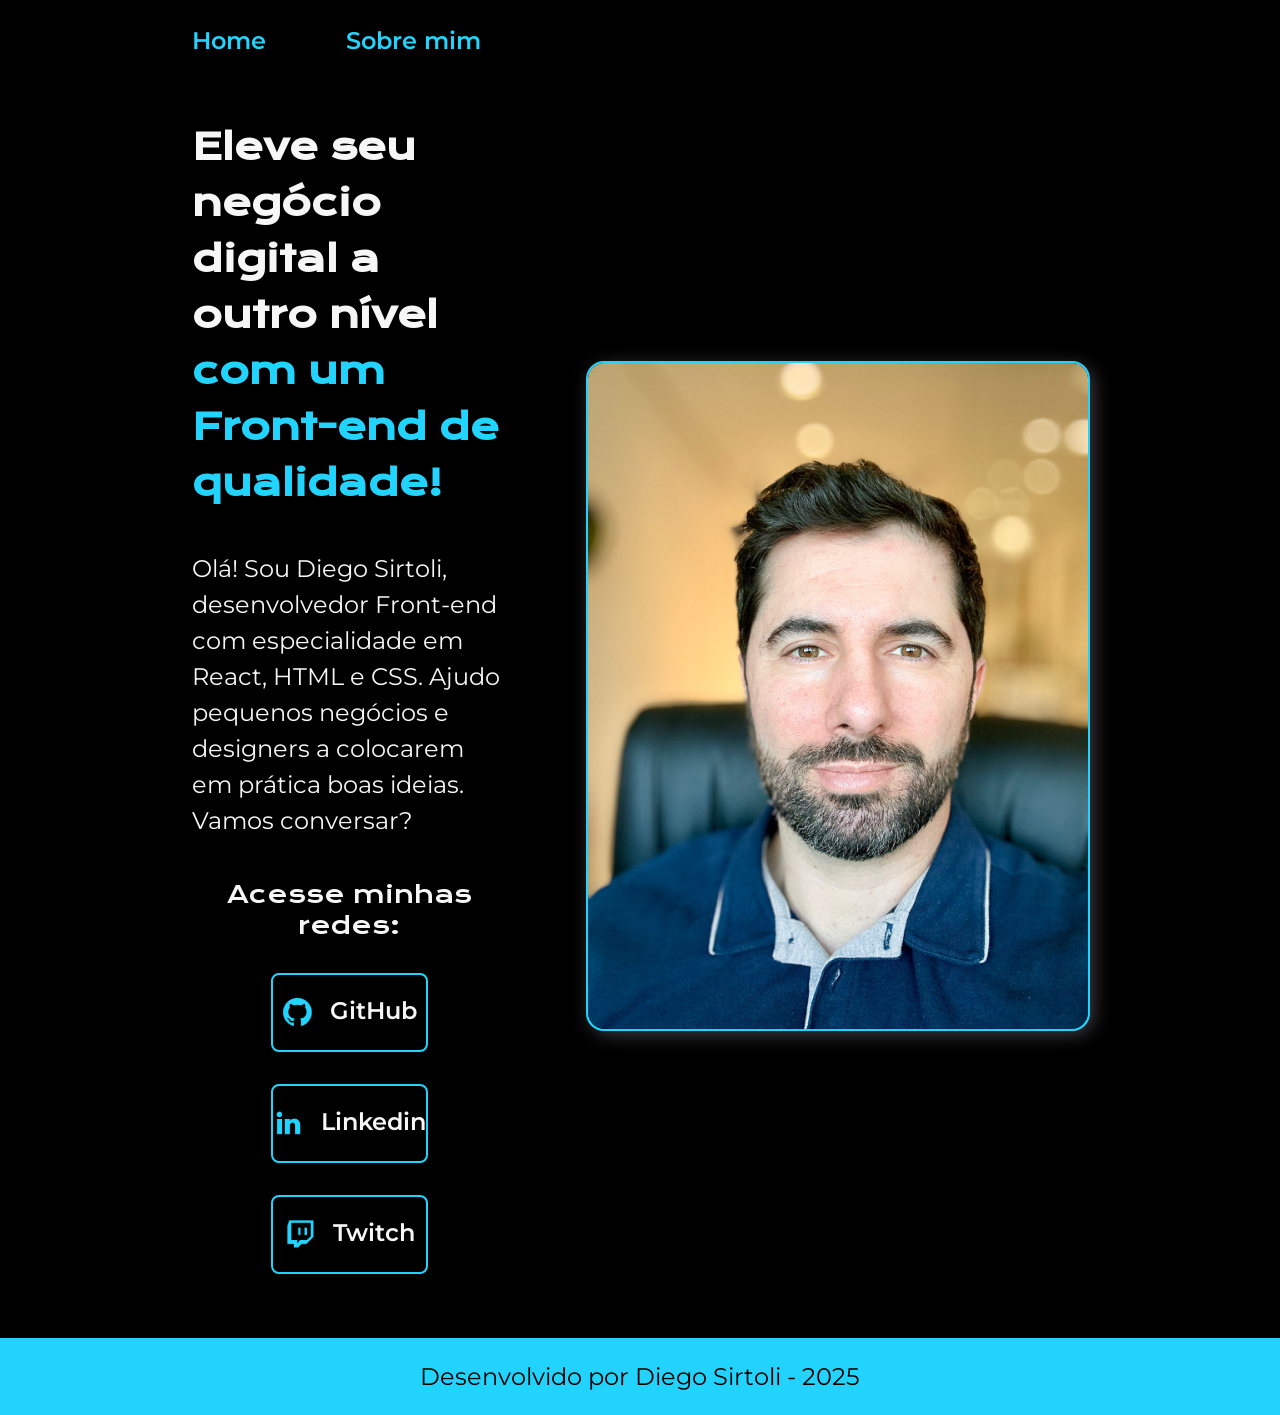
<file: index.html>
<!DOCTYPE html>
<html lang="pt-BR">

<head>
    <meta charset="UTF-8">
    <meta http-equiv="X-UA-Compatible" content="IE=edge">
    <meta name="viewport" content="width=device-width, initial-scale=1.0">
    <title>Portfolio</title>
    <link rel="stylesheet" href="./styles/style.css">
</head>

<body>
    <header class="header">
        <nav class="header__nav">
            <a class="header__nav__link" href="index.html">Home</a>
            <a class="header__nav__link" href="about.html">Sobre mim</a>
        </nav>
    </header>
    <main class="apresentacao">
        <section class="apresentacao__conteudo">
            <h1 class="apresentacao__conteudo__titulo">Eleve seu negócio digital a outro nível <strong
                    class="titulo-destaque">com um Front-end de qualidade!
                </strong></h1>
            <p class="apresentacao__conteudo__texto">Olá! Sou Diego Sirtoli, desenvolvedor Front-end com especialidade
                em React, HTML e CSS. Ajudo pequenos
                negócios e designers a colocarem em prática boas ideias. Vamos conversar?
            </p>
            <div class="apresentacao__links">
                <h2 class="apresentacao__links__sutbtitulo">Acesse minhas redes:</h2>
                <a class="apresentacao__links__navegacao" href="https://github.com/dss84">
                    <img class="logo_img_link" src="./assets/images/github.png" alt="Logo GitHub">
                    GitHub
                </a>
                <a class="apresentacao__links__navegacao" href="https://linkedin.com/in/sirtoli">
                    <img class="logo_img_link" src="./assets/images/linkedin.png" alt="Logo Linkedin">
                    Linkedin
                </a>
                <a class="apresentacao__links__navegacao" href="https://twitch.com">
                    <img class="logo_img_link" src="./assets/images/twitch.png" alt="Logo Twitch">
                    Twitch
                </a>
            </div>
        </section>
        <img class="apresentacao__imagem" src="./assets/images/diegos.jpg" alt="Imagem de Diego">
    </main>
    <footer>
        <p class="footer">Desenvolvido por Diego Sirtoli - 2025</p>
    </footer>
</body>

</html>
</file>
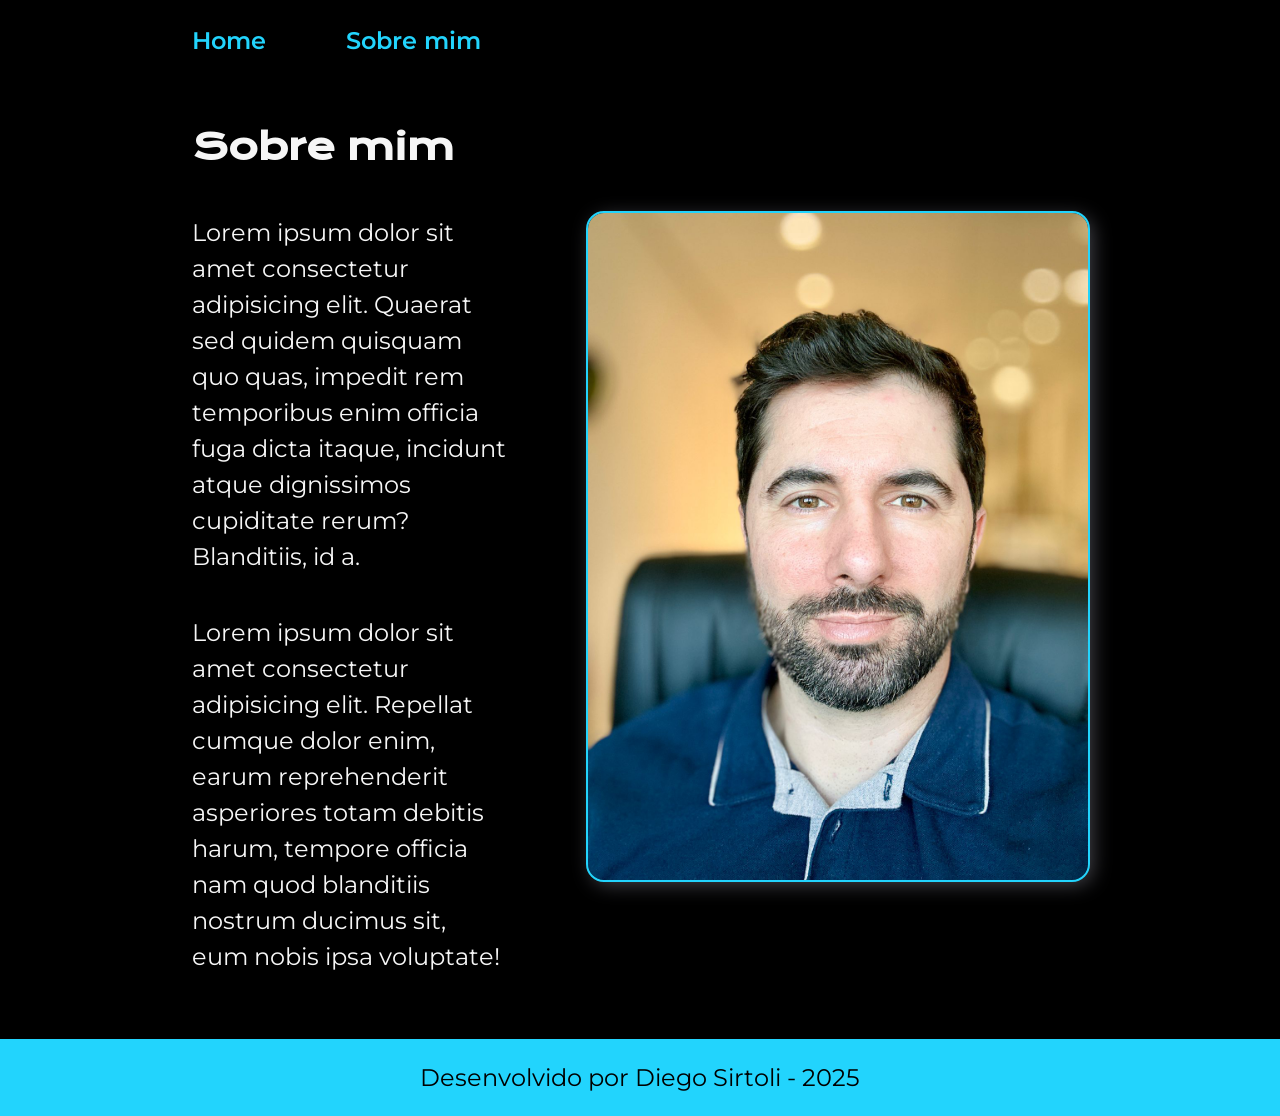
<file: about.html>
<!DOCTYPE html>
<html lang="en">
<head>
    <meta charset="UTF-8">
    <meta name="viewport" content="width=device-width, initial-scale=1.0">
    <title>Sobre mim</title>
    <link rel="stylesheet" href="./styles/style.css">  
</head>
<body>
    <header class="header">
        <nav class="header__nav">
            <a class="header__nav__link" href="index.html">Home</a>
            <a class="header__nav__link" href="about.html">Sobre mim</a>
        </nav>
    </header>
    <main class="apresentacao">
        <section class="apresentacao__conteudo">
            <h1 class="apresentacao__conteudo__titulo">Sobre mim</h1>
            <p class="apresentacao__conteudo__texto">Lorem ipsum dolor sit amet consectetur adipisicing elit. Quaerat sed quidem quisquam quo quas, impedit rem temporibus enim officia fuga dicta itaque, incidunt atque dignissimos cupiditate rerum? Blanditiis, id a.</p>
            <p class="apresentacao__conteudo__texto">Lorem ipsum dolor sit amet consectetur adipisicing elit. Repellat cumque dolor enim, earum reprehenderit asperiores totam debitis harum, tempore officia nam quod blanditiis nostrum ducimus sit, eum nobis ipsa voluptate!</p>
        </section>
        <img class="apresentacao__imagem" src="./assets/images/diegos.jpg" alt="Imagem de Joana Santos">
    </main>
    <footer>
        <p class="footer">Desenvolvido por Diego Sirtoli - 2025</p>
    </footer>
</body>
</html>
</file>
<file: styles/style.css>
@import url('https://fonts.googleapis.com/css2?family=Krona+One&family=Montserrat:ital,wght@0,100..900;1,100..900&family=Roboto:ital,wght@0,100..900;1,100..900&display=swap');

:root {
    --primary-color: #000000;
    --secondary-color: #F6F6F6;
    --tertiary-color: #22D4FD;
    --hover-color: #272727;

    --fonte-primaria: 'Krona One', sans-serif;
    --fonte-secundaria: 'Montserrat', sans-serif;
}

* {
    margin: 0;
    padding: 0;
    box-sizing: border-box;
}

body {
    background-color: var(--primary-color);
    color: var(--secondary-color);
}

.header {
    padding: 2% 0% 0% 15%;
}

.header__nav {
    display: flex;
    gap: 80px;
}

.header__nav__link {
    color: var(--secondary-color);
    text-decoration: none;
    font-size: 1.5rem;
    font-family: var(--fonte-secundaria);
    font-weight: 600;
    color: var(--tertiary-color);
}

.apresentacao {
    padding: 5% 15%;
    display: flex;
    align-items: center;
    justify-content: space-between;
    gap: 82px;
}

.apresentacao__conteudo {
    width: 50%;
    display: flex;
    flex-direction: column;
    gap: 40px;
}

.titulo-destaque {
    color: var(--tertiary-color);
}

.apresentacao__conteudo__titulo {
    font-size: 2.25rem;
    font-family: var(--fonte-primaria);
    line-height: 56px;
}

.apresentacao__conteudo__texto {
    font-size: 1.5rem;
    font-family: var(--fonte-secundaria);
    line-height: 36px;
}

.apresentacao__links {
    display: flex;
    flex-direction: column;
    justify-content: space-between;
    align-items: center;
    gap: 32px;
    text-align: center;
}

.apresentacao__links__sutbtitulo {
    font-family: var(--fonte-primaria);
    font-weight: 400;
    font-size: 1.5rem;
}

.apresentacao__links__navegacao {
    width: 50%;
    height: 79px;
    border-radius: 8px;
    border: 2px solid var(--tertiary-color);
    color: var(--secondary-color);
    text-decoration: none;
    font-size: 1.5rem;
    font-family: var(--fonte-secundaria);
    font-weight: 600;
    text-align: center;
    padding: 21.5px 0;
    display: flex;
    justify-content: center;
    gap: 16px;
    transition: background-color 0.3s ease;
}

.apresentacao__links__link:hover {
    background-color: var(--hover-color);
}

.apresentacao__imagem {
    width: 500px;
    border-radius: 1rem;
    box-shadow: 4px 4px 20px rgb(70, 70, 77);
    outline: 2px solid var(--tertiary-color);
    outline-offset: 20px -20px
}

.footer {
    color: var(--primary-color);
    background-color: var(--tertiary-color); 
    text-align: center;
    padding: 24px;
    font-family: var(--fonte-secundaria);
    font-size: 1.5rem;
    font-weight: 400;
}

@media (max-width: 1200px) {
    .header {
        padding: 10%;
        flex-direction: column;
        align-items: center;
    }

    .header__nav {
        justify-content: center;
        padding-top: 33px;
    }

    .apresentacao {
        padding: 5%;
        flex-direction: column-reverse;
        align-items: center;
    }

    .apresentacao__conteudo {
        width: auto;
        gap: 40px;

    }

    .apresentacao__imagem {
        width: 90%;
        max-width: 100%;
    }

    .apresentacao__links__navegacao {
        width: 80%;
    }

    .apresentacao__links__sutbtitulo {
        margin-top: 40px;
    }

    .apresentacao__conteudo__titulo {
        font-size: 2rem;
    }

    .footer {
        margin-top: 35px;
    }

    .logo_img_link {
        width: 30px;
        height: 30px;
    }
}
</file>
